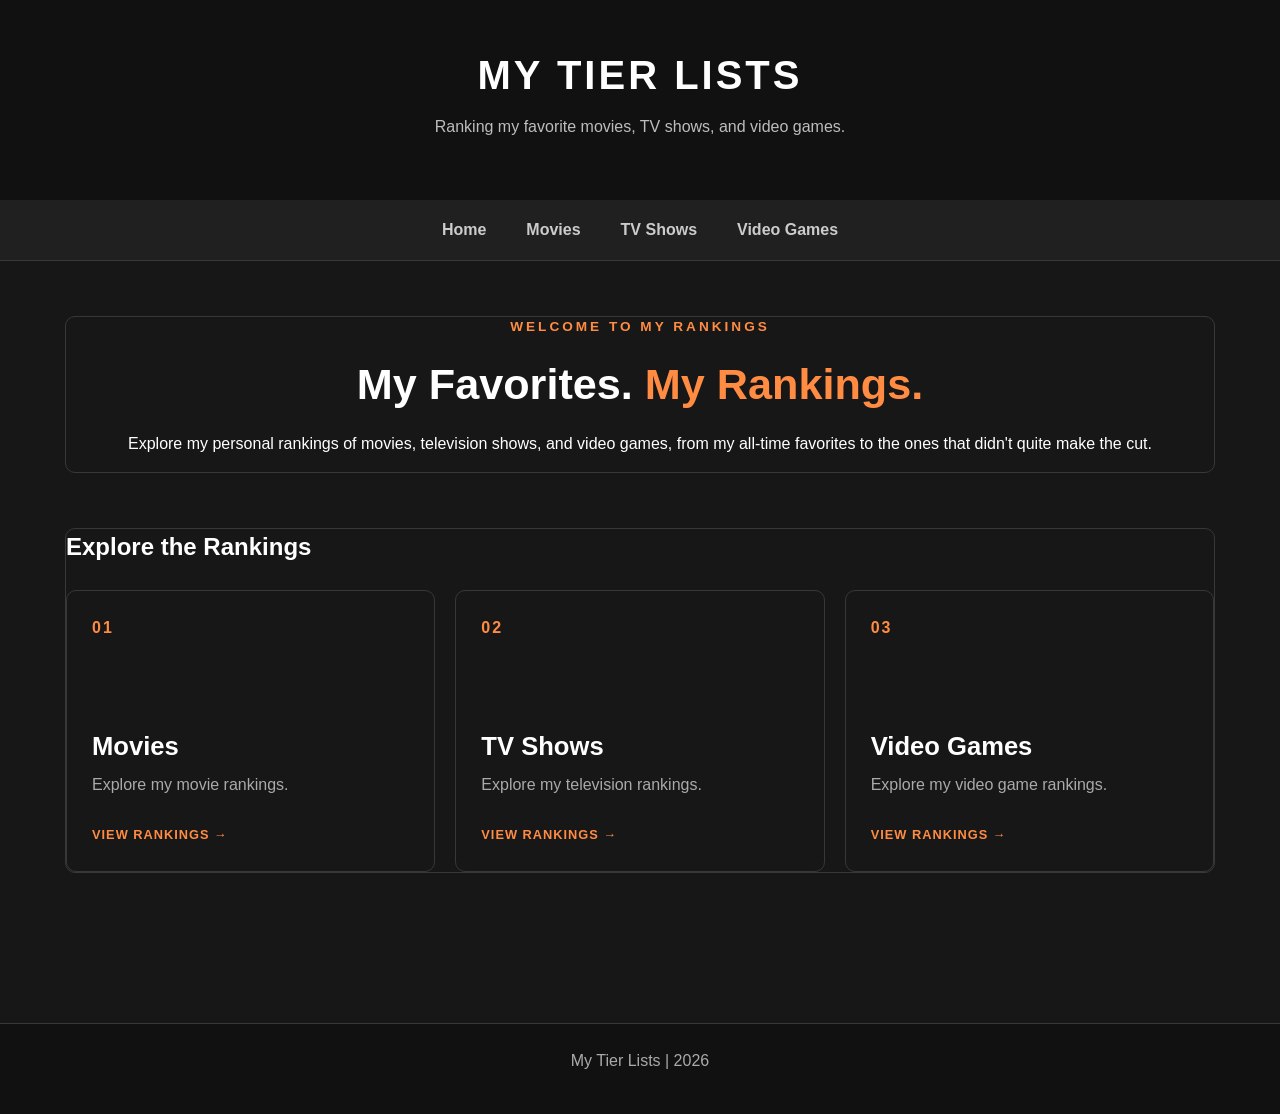
<file: index.html>
<!DOCTYPE html>
<html lang="en">
<head>
    <meta charset="UTF-8">
    <meta name="viewport" content="width=device-width, initial-scale=1.0">
    <title>My Tier Lists</title>
    <link rel="stylesheet" href="reset.css">
    <link rel="stylesheet" href="styles.css">
    <link rel="stylesheet" href="home.css">
</head>

<body class="home-page">

    <header>
        <h1>MY TIER LISTS</h1>
        <p>Ranking my favorite movies, TV shows, and video games.</p>
    </header>

    <nav>
        <ul>
            <li><a href="index.html" class="active">Home</a></li>
            <li><a href="movies.html">Movies</a></li>
            <li><a href="tv-shows.html">TV Shows</a></li>
            <li><a href="video-games.html">Video Games</a></li>
        </ul>
    </nav>

    <main class="home-main">

        <section class="welcome-section">
            <p class="welcome-label">WELCOME TO MY RANKINGS</p>
            <h2>My Favorites. <span>My Rankings.</span></h2>
            <p>
                Explore my personal rankings of movies, television shows,
                and video games, from my all-time favorites to the ones
                that didn't quite make the cut.
            </p>
        </section>

        <section class="category-section">
            <h2>Explore the Rankings</h2>

            <div class="category-grid">

                <a href="movies.html" class="category-card">
                    <div class="category-number">01</div>
                    <div class="category-content">
                        <h3>Movies</h3>
                        <p>Explore my movie rankings.</p>
                        <span>VIEW RANKINGS →</span>
                    </div>
                </a>

                <a href="tv-shows.html" class="category-card">
                    <div class="category-number">02</div>
                    <div class="category-content">
                        <h3>TV Shows</h3>
                        <p>Explore my television rankings.</p>
                        <span>VIEW RANKINGS →</span>
                    </div>
                </a>

                <a href="video-games.html" class="category-card">
                    <div class="category-number">03</div>
                    <div class="category-content">
                        <h3>Video Games</h3>
                        <p>Explore my video game rankings.</p>
                        <span>VIEW RANKINGS →</span>
                    </div>
                </a>

            </div>
        </section>

    </main>

    <footer>
        <p>My Tier Lists | 2026</p>
    </footer>

</body>
</html>
</file>
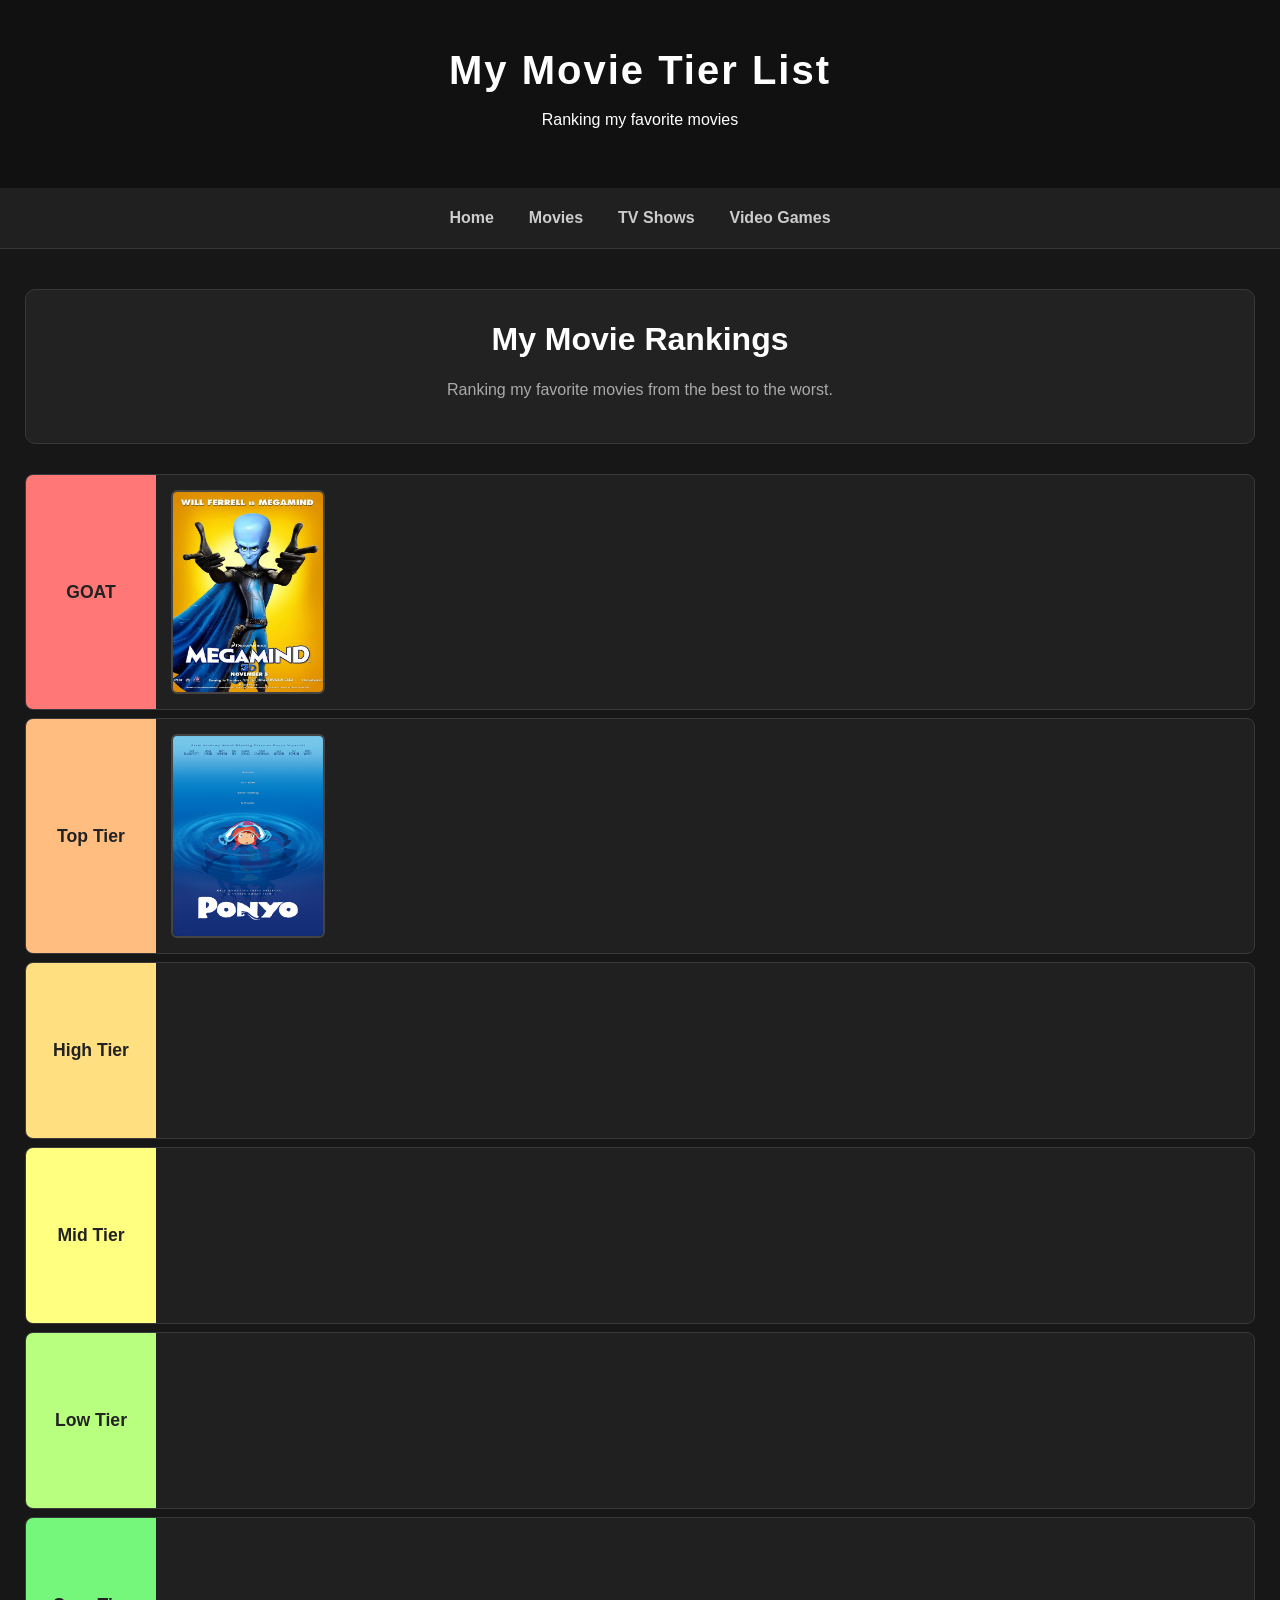
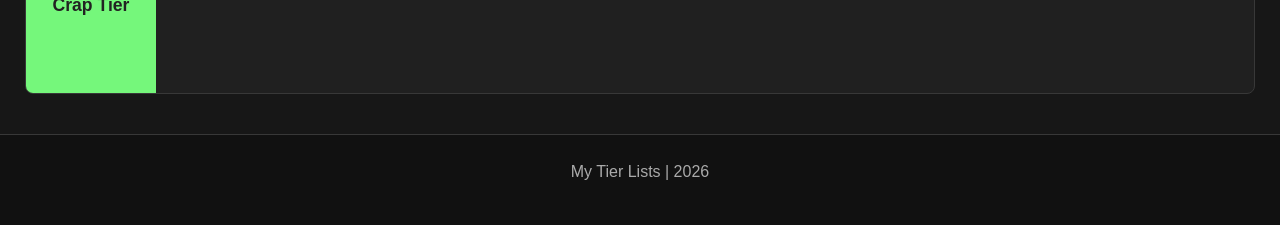
<file: movies.html>
<!DOCTYPE html>
<html lang="en">
<head>
    <meta charset="UTF-8">
    <meta name="viewport" content="width=device-width, initial-scale=1.0">
    <title>Movie Tier List</title>
    <link rel="stylesheet" href="reset.css">
    <link rel="stylesheet" href="styles.css">
</head>
<body>

    <header>
        <h1>My Movie Tier List</h1>
        <p>Ranking my favorite movies</p>
    </header>

    <nav>
        <a href="index.html">Home</a>
        <a href="movies.html">Movies</a>
        <a href="tv-shows.html">TV Shows</a>
        <a href="video-games.html">Video Games</a>
    </nav>

    <main>
        <section class="tier-intro">
            <h2>My Movie Rankings</h2>
            <p>Ranking my favorite movies from the best to the worst.</p>
        </section>

        <section class="tier-list">
            <div class="tier-row">
                <div class="tier-label goat-tier">GOAT</div>
                <div class="tier-items">
                    <div class="tier-card">
                        <img src="images/Movies/megamind_ver3.webp" alt="Movie 1 poster">
                    </div>
                </div>
            </div>

            <div class="tier-row">
                <div class="tier-label top-tier">Top Tier</div>
                <div class="tier-items">
                    <div class="tier-card">
                        <img src="images/Movies/Ponyo.jpg" alt="Movie 2 poster">
                    </div>
                </div>
            </div>

            <div class="tier-row">
                <div class="tier-label high-tier">High Tier</div>
                <div class="tier-items"></div>
            </div>

            <div class="tier-row">
                <div class="tier-label mid-tier">Mid Tier</div>
                <div class="tier-items"></div>
            </div>

            <div class="tier-row">
                <div class="tier-label low-tier">Low Tier</div>
                <div class="tier-items"></div>
            </div>

            <div class="tier-row">
                <div class="tier-label crap-tier">Crap Tier</div>
                <div class="tier-items"></div>
            </div>
        </section>
    </main>

    <footer>
        <p>My Tier Lists | 2026</p>
    </footer>

</body>
</html>
</file>
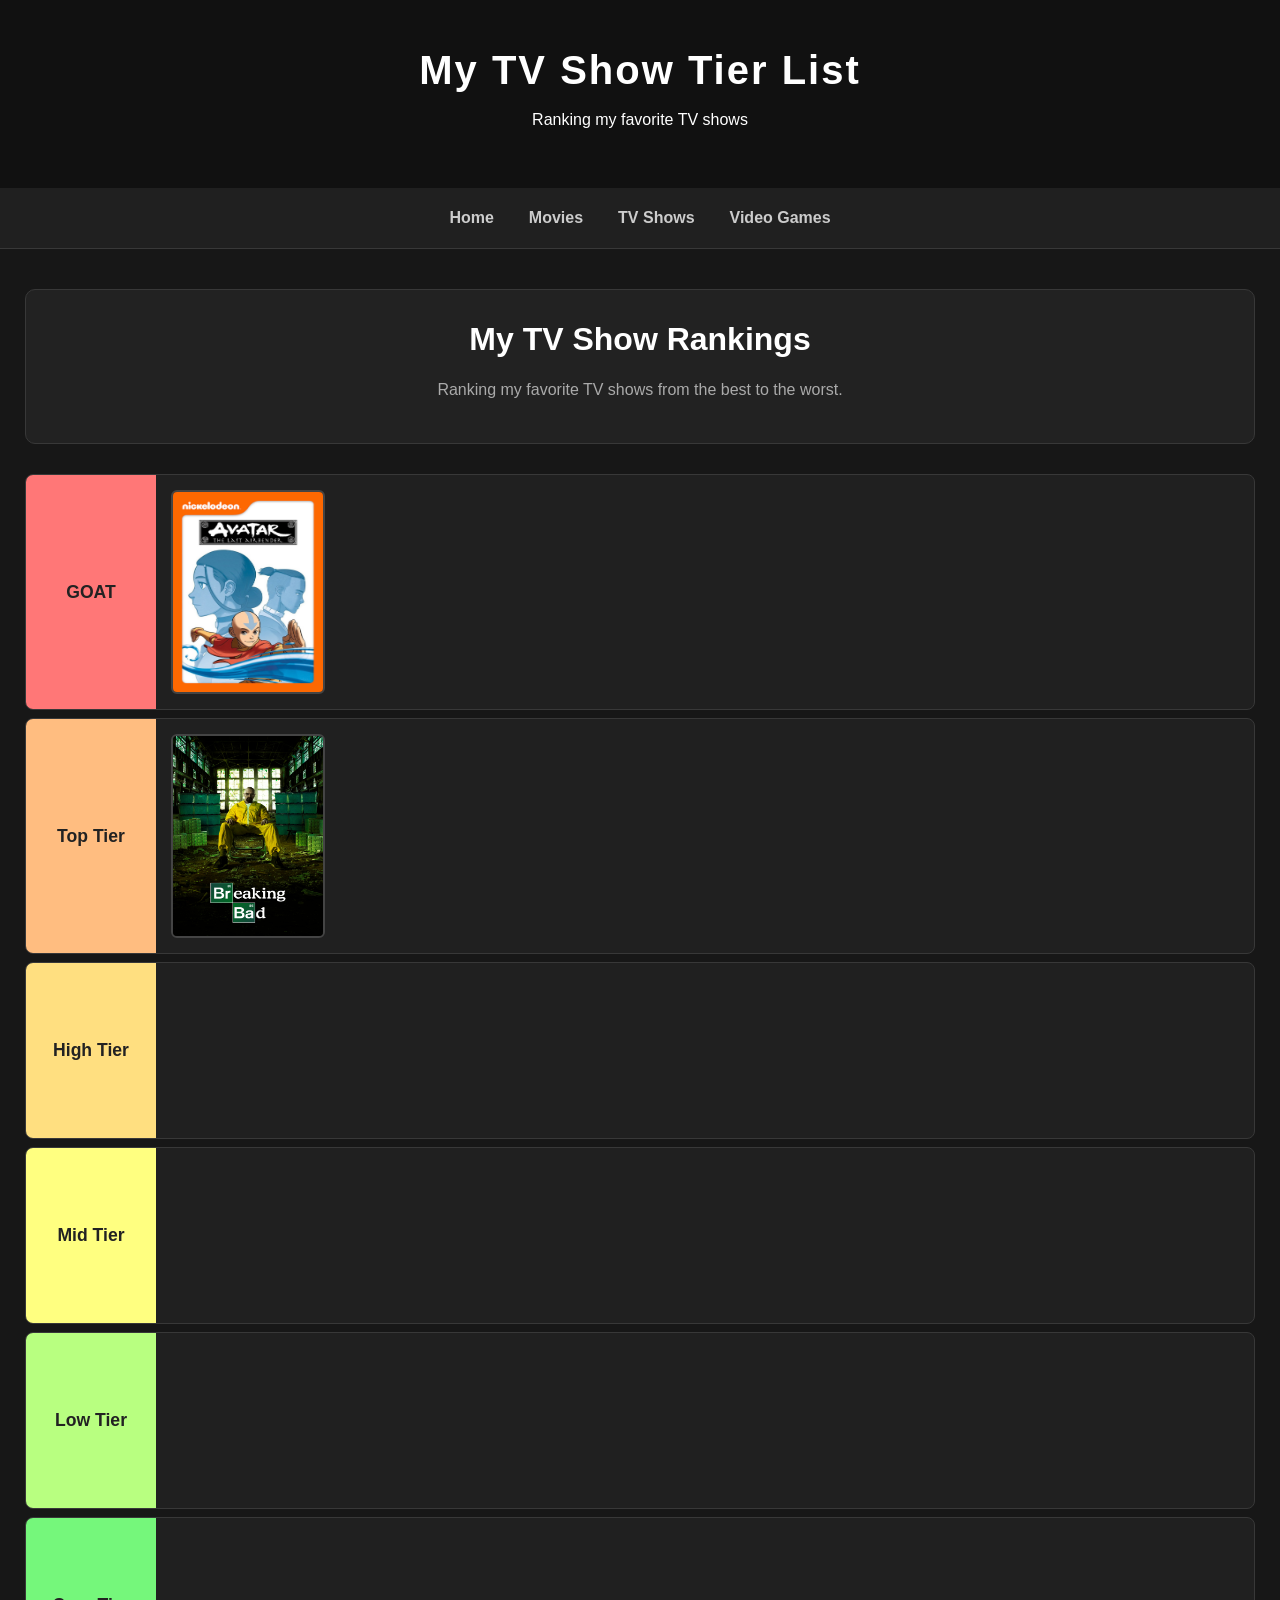
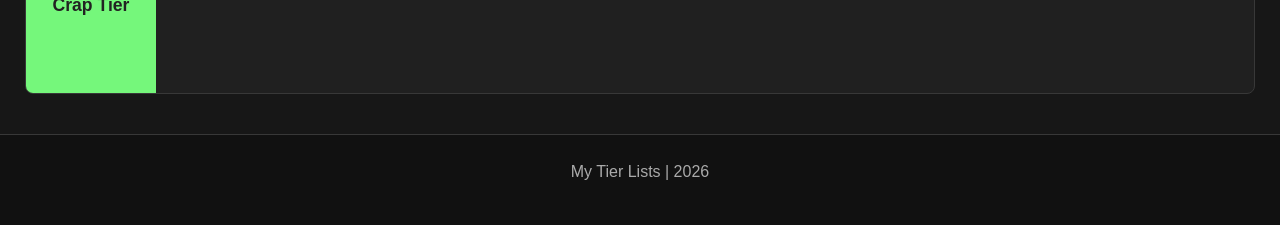
<file: tv-shows.html>
<!DOCTYPE html>
<html lang="en">
<head>
    <meta charset="UTF-8">
    <meta name="viewport" content="width=device-width, initial-scale=1.0">
    <title>TV Show Tier List</title>
    <link rel="stylesheet" href="reset.css">
    <link rel="stylesheet" href="styles.css">
</head>
<body>

    <header>
        <h1>My TV Show Tier List</h1>
        <p>Ranking my favorite TV shows</p>
    </header>

    <nav>
        <a href="index.html">Home</a>
        <a href="movies.html">Movies</a>
        <a href="tv-shows.html">TV Shows</a>
        <a href="video-games.html">Video Games</a>
    </nav>

    <main>
        <section class="tier-intro">
            <h2>My TV Show Rankings</h2>
            <p>Ranking my favorite TV shows from the best to the worst.</p>
        </section>

        <section class="tier-list">
            <div class="tier-row">
                <div class="tier-label goat-tier">GOAT</div>
                <div class="tier-items">
                    <div class="tier-card">
                        <img src="images/TV/Avatar.jpg" alt="TV show 1 poster">                      
                    </div>
                </div>
            </div>

            <div class="tier-row">
                <div class="tier-label top-tier">Top Tier</div>
                <div class="tier-items">
                    <div class="tier-card">
                        <img src="images/TV/BreakingBad.jpg" alt="TV show 2 poster">
                    </div>
                </div>
            </div>

            <div class="tier-row">
                <div class="tier-label high-tier">High Tier</div>
                <div class="tier-items"></div>
            </div>

            <div class="tier-row">
                <div class="tier-label mid-tier">Mid Tier</div>
                <div class="tier-items"></div>
            </div>

            <div class="tier-row">
                <div class="tier-label low-tier">Low Tier</div>
                <div class="tier-items"></div>
            </div>

            <div class="tier-row">
                <div class="tier-label crap-tier">Crap Tier</div>
                <div class="tier-items"></div>
            </div>
        </section>
    </main>

    <footer>
        <p>My Tier Lists | 2026</p>
    </footer>

</body>
</html>
</file>
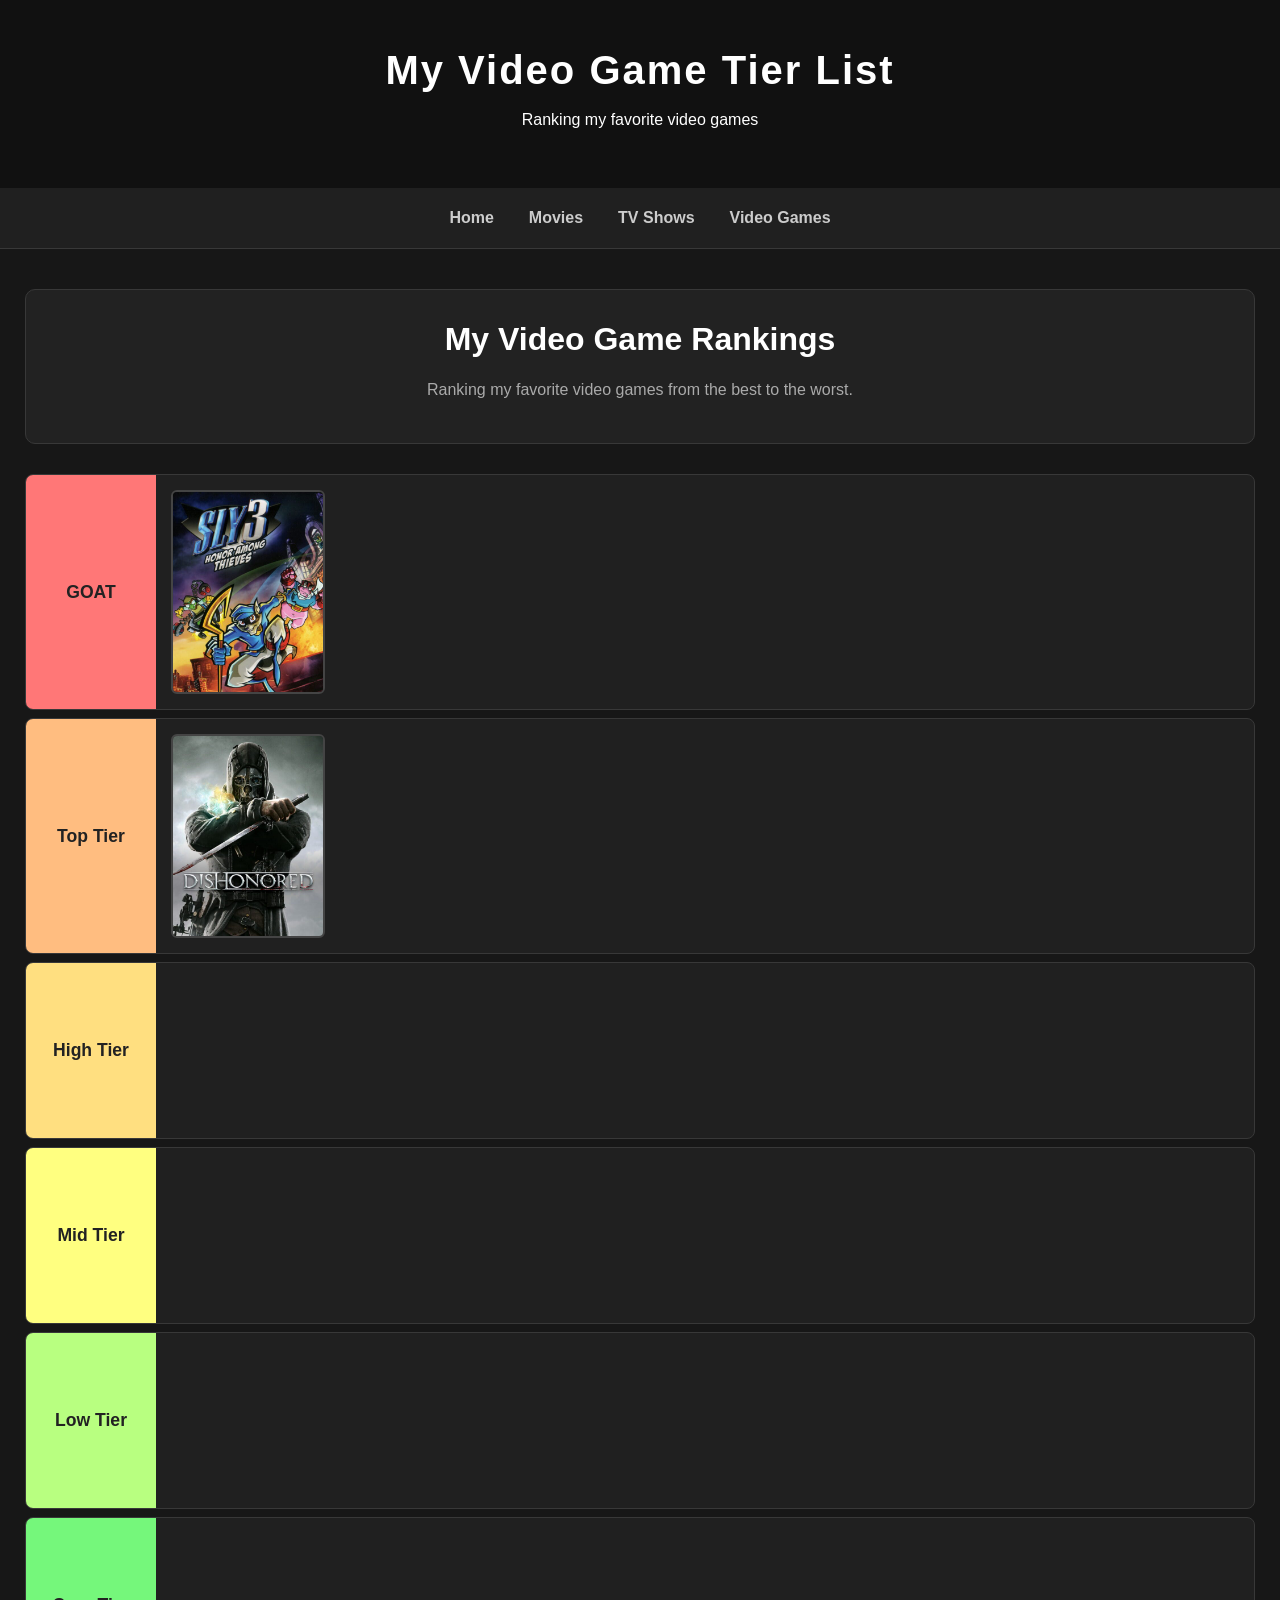
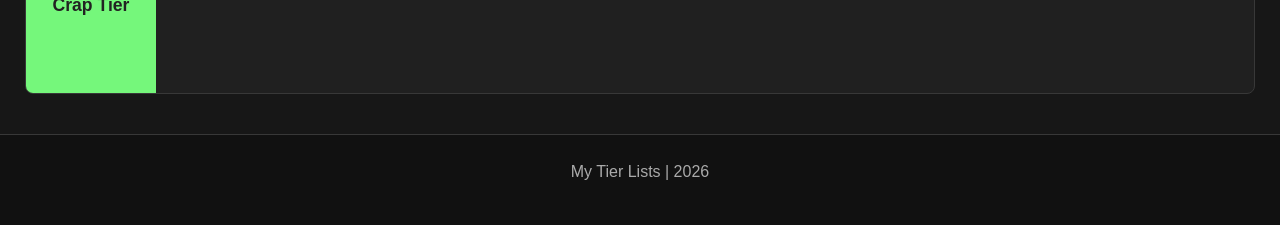
<file: video-games.html>
<!DOCTYPE html>
<html lang="en">
<head>
    <meta charset="UTF-8">
    <meta name="viewport" content="width=device-width, initial-scale=1.0">
    <title>Video Game Tier List</title>
    <link rel="stylesheet" href="reset.css">
    <link rel="stylesheet" href="styles.css">
</head>
<body>

    <header>
        <h1>My Video Game Tier List</h1>
        <p>Ranking my favorite video games</p>
    </header>

    <nav>
        <a href="index.html">Home</a>
        <a href="movies.html">Movies</a>
        <a href="tv-shows.html">TV Shows</a>
        <a href="video-games.html">Video Games</a>
    </nav>

    <main>
        <section class="tier-intro">
            <h2>My Video Game Rankings</h2>
            <p>Ranking my favorite video games from the best to the worst.</p>
        </section>

        <section class="tier-list">
            <div class="tier-row">
                <div class="tier-label goat-tier">GOAT</div>
                <div class="tier-items">
                    <div class="tier-card">
                        <img src="images/Games/Slycooper3.jpg" alt="Video game 1 cover">
                    </div>
                </div>
            </div>

            <div class="tier-row">
                <div class="tier-label top-tier">Top Tier</div>
                <div class="tier-items">
                    <div class="tier-card">
                        <img src="images/Games/Dishonored.jpg" alt="Video game 2 cover">
                    </div>
                </div>
            </div>

            <div class="tier-row">
                <div class="tier-label high-tier">High Tier</div>
                <div class="tier-items"></div>
            </div>

            <div class="tier-row">
                <div class="tier-label mid-tier">Mid Tier</div>
                <div class="tier-items"></div>
            </div>

            <div class="tier-row">
                <div class="tier-label low-tier">Low Tier</div>
                <div class="tier-items"></div>
            </div>

            <div class="tier-row">
                <div class="tier-label crap-tier">Crap Tier</div>
                <div class="tier-items"></div>
            </div>
        </section>
    </main>

    <footer>
        <p>My Tier Lists | 2026</p>
    </footer>

</body>
</html>
</file>
<file: styles.css>
body {
    font-family: Arial, sans-serif;
    background-color: #171717;
    color: white;
    line-height: 1.5;
}



header {
    background-color: #111111;
    color: white;
    text-align: center;
    padding: 40px 20px;
}

header h1 {
    font-size: 2.5rem;
    letter-spacing: 2px;
    margin-bottom: 8px;
}



nav {
    background-color: #202020;
    display: flex;
    justify-content: center;
    align-items: center;
    flex-wrap: wrap;
    gap: 35px;
    padding: 18px;
    border-bottom: 1px solid #383838;
}

nav a {
    color: #cccccc;
    font-weight: bold;
    text-decoration: none;
    transition: color 0.3s;
}

nav a:hover {
    color: #ff8c42;
}



main {
    max-width: 1250px;
    margin: 40px auto;
    padding: 0 25px;
}

section {
    background-color: #222222;
    padding: 25px;
    margin-bottom: 30px;
    border: 1px solid #383838;
    border-radius: 10px;
}

section h2 {
    margin-bottom: 15px;
}



.tier-intro {
    text-align: center;
}

.tier-intro h2 {
    font-size: 2rem;
}

.tier-intro p {
    color: #aaaaaa;
}



.tier-list {
    padding: 0;
    background-color: transparent;
    border: none;
}

.tier-row {
    display: grid;
    grid-template-columns: 130px 1fr;
    min-height: 175px;
    background-color: #202020;
    border: 1px solid #383838;
    border-radius: 8px;
    margin-bottom: 8px;
    overflow: hidden;
}



.tier-label {
    display: flex;
    justify-content: center;
    align-items: center;
    text-align: center;
    font-size: 1.1rem;
    font-weight: bold;
    color: #222222;
    padding: 10px;
}

.goat-tier {
    background-color: #ff7777;
}

.top-tier {
    background-color: #ffbd80;
}

.high-tier {
    background-color: #ffdf80;
}

.mid-tier {
    background-color: #ffff80;
}

.low-tier {
    background-color: #b8ff80;
}

.crap-tier {
    background-color: #75f77b;
}



.tier-items {
    display: flex;
    flex-wrap: wrap;
    align-items: center;
    gap: 15px;
    padding: 15px;
}

.tier-card {
    width: 150px;
    transition: transform 0.3s;
}


.tier-card img {
    display: block;
    width: 150px;
    height: 200px;
    object-fit: fill;
    border: 2px solid #444444;
    border-radius: 6px;
}

.tier-card img:hover {
    border-color: #ff8c42;
}

.tier-card p {
    font-size: 0.9rem;
    margin-top: 5px;
}



footer {
    background-color: #111111;
    color: #aaaaaa;
    text-align: center;
    padding: 25px;
    margin-top: 40px;
    border-top: 1px solid #383838;
}
</file>
<file: home.css>
.home-page {
    background-color: #171717;
    color: white;
}



.home-page header {
    background-color: #111111;
    padding: 45px 20px;
}

.home-page header h1 {
    font-size: 2.5rem;
    letter-spacing: 3px;
}

.home-page header p {
    color: #bdbdbd;
    margin-top: 10px;
}



.home-page nav {
    background-color: #202020;
    padding: 18px;
    border-bottom: 1px solid #383838;
}

.home-page nav ul {
    display: flex;
    justify-content: center;
    align-items: center;
    gap: 40px;
    list-style: none;
    margin: 0;
    padding: 0;
}

.home-page nav a {
    color: #cccccc;
    text-decoration: none;
}

.home-page nav a:hover {
    color: #ff8c42;
}



.home-main {
    max-width: 1150px;
    margin: 0 auto;
    padding: 55px 25px;
}

.home-page section {
    background-color: transparent;
    padding: 0;
    margin-bottom: 55px;
}



.welcome-section {
    text-align: center;
}

.welcome-label {
    color: #ff8c42;
    font-size: 0.85rem;
    font-weight: bold;
    letter-spacing: 3px;
}

.welcome-section h2 {
    font-size: 2.7rem;
    margin: 15px 0;
}

.welcome-section h2 span {
    color: #ff8c42;
}

.category-section h2 {
    font-size: 1.5rem;
    margin-bottom: 25px;
}

.category-grid {
    display: grid;
    grid-template-columns: repeat(3, 1fr);
    gap: 20px;
}

.category-card {
    display: flex;
    flex-direction: column;
    justify-content: space-between;
    min-height: 230px;
    padding: 25px;
    border: 1px solid #383838;
    border-radius: 10px;
    text-decoration: none;
    color: white;
}

.category-card:hover {
    border-color: #ff8c42;
    background: #303030;
}

.category-number {
    color: #ff8c42;
    font-size: 1rem;
    font-weight: bold;
    letter-spacing: 2px;
}

.category-content h3 {
    font-size: 1.6rem;
    margin-bottom: 8px;
}

.category-content p {
    color: #aaaaaa;
    margin-bottom: 25px;
}

.category-content span {
    color: #ff8c42;
    font-size: 0.8rem;
    font-weight: bold;
    letter-spacing: 1px;
}



.home-page footer {
    background-color: #111111;
    border-top: 1px solid #383838;
    color: #aaaaaa;
    padding: 25px;
}
</file>
